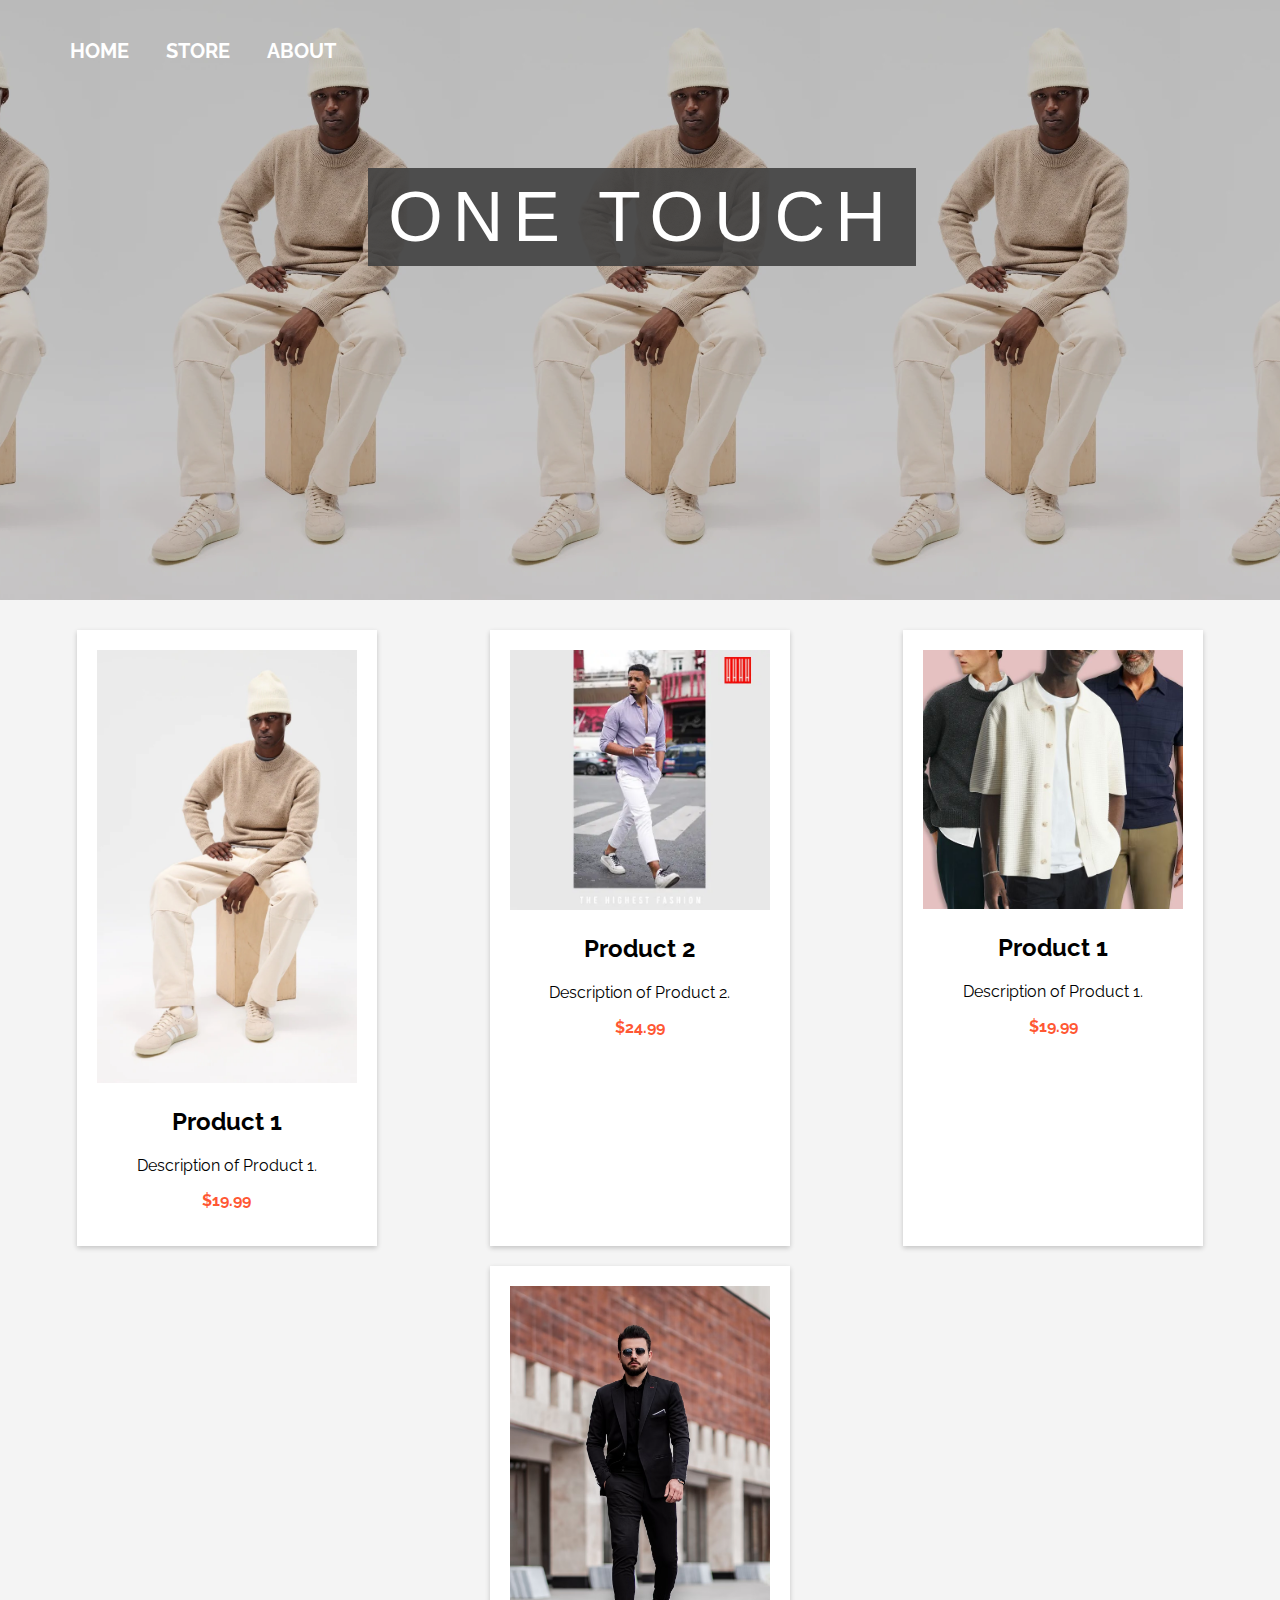
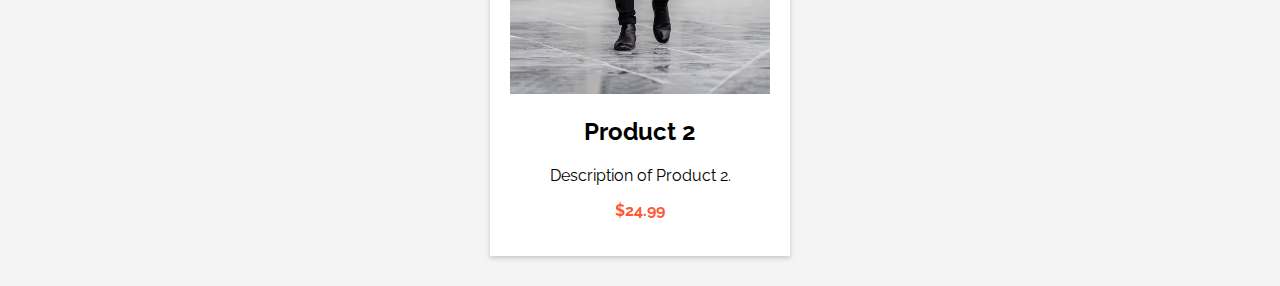
<file: Templates/productPage.html>
<!DOCTYPE html>
<html lang="en">
<head>
    <meta charset="UTF-8">
    <meta name="viewport" content="width=device-width, initial-scale=1.0">
    <title>Product Listing Page</title>
    <link rel="stylesheet" href="/Css/productPage.css">
</head>
<body>
    <header class="header">
        <nav class="nav">
            <ul>
                <li class="link"> <a href="">HOME</a> </li>
                <li class="link"><a href="">STORE</a> </li>
                <li class="link"><a href="">ABOUT</a> </li>

            </ul>
            <div class="contain">
                <div><span>ONE TOUCH</span></div>
            </div>
            <br><br><br>


        </nav>
    </header>

    <section class="product-list">
        <div class="product">
            <img src="/Img/mens1.webp" alt="Product 1">
            <h2>Product 1</h2>
            <p>Description of Product 1.</p>
            <p class="price">$19.99</p>
        </div>

        <div class="product">
            <img src="/Img/mens2.webp" alt="Product 2">
            <h2>Product 2</h2>
            <p>Description of Product 2.</p>
            <p class="price">$24.99</p>
        </div>

        <div class="product">
            <img src="/Img/mens3.jpg" alt="Product 1">
            <h2>Product 1</h2>
            <p>Description of Product 1.</p>
            <p class="price">$19.99</p>
        </div>

        <div class="product">
            <img src="/Img/mens4.avif" alt="Product 2">
            <h2>Product 2</h2>
            <p>Description of Product 2.</p>
            <p class="price">$24.99</p>
        </div>

        <!-- Add more product items here -->
    </section>
</body>
</html>
</file>
<file: Css/productPage.css>
/* styles.css */
@import url('https://fonts.googleapis.com/css?family=Raleway:300,400,700');
@import url("https://fonts.googleapis.com/css?family=Metal+Mania");

@font-face {
    font-family: "Booter - Zero Zero";
    src: url("Fonts/Booter - Zero Zero.woff") format("woff"),
         url("Fonts/Booter - Zero Zero.woff2") format("woff2");
    font-weight: normal;
    font-style: normal;
}

* {
    box-sizing: border-box;
    font-family: Raleway;
    color:hite;
}

html, body {
    margin: 0;
    padding: 0;
    min-height: 100%;
}

/****************HEADER SECTION*********************************/
.header{
    background-color: rgba(0, 0, 0, .2);
    background-image: url("/Img/mens1.webp");
    background-blend-mode:multiply;
    /* background-size: cover; */
    
background-size: contain;
    background-position: center;
    padding-bottom: 30px;
    width: 100%;
    color: white;
    height:600px;
}

.contain{
    text-align: center;
    margin-top: 100px;
}
.header span{
    text-align: center;
    font-size:70px;  
    color: white;
    padding:10px 20px;
    letter-spacing: 10px;
    background-color: rgba(64,64,64, 0.9);
    font-family: 'Lato', sans-serif;

}

.nav{
    text-align:left;
    padding-top: 15px;
    padding-left: 4px;
}
.nav link{
     margin-top:5px; 
}
.nav ul {
    margin: 0px;
    font-size: 20px;
    font-weight: bold;
    text-transform: capitalize;
    color:white;  
}
.nav li{
    display:inline;
    color: white;
   
}
.nav span{
   
}
.nav a{
    display:inline-block;
    padding:14px 16px;
    text-decoration: none;
    color: white;
}
.nav a:hover{
    background-color: grey;
}






body {
    font-family: Arial, sans-serif;
    margin: 0;
    padding: 0;
    background-color: #f4f4f4;
}

header {
    background-color: #333;
    color: #fff;
    text-align: center;
    padding: 10px;
}

.product-list {
    display: flex;
    flex-wrap: wrap;
    justify-content: space-around;
    margin: 20px;
}

.product {
    background-color: #fff;
    box-shadow: 0 2px 5px rgba(0, 0, 0, 0.2);
    margin: 10px;
    padding: 20px;
    max-width: 300px;
    text-align: center;
}

.product img {
    max-width: 100%;
    height: auto;
}

.price {
    font-weight: bold;
    color: #FF5733;
}
</file>
